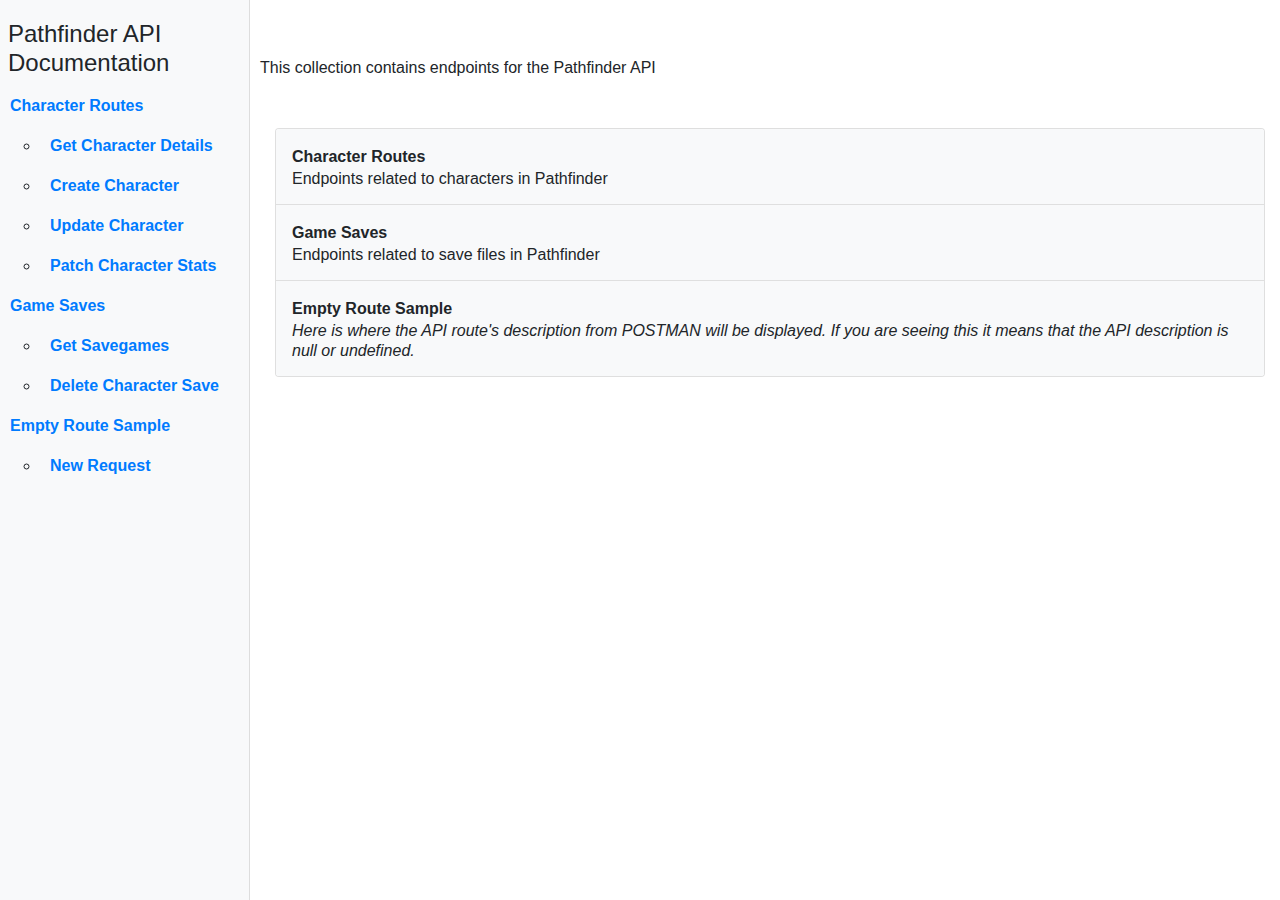
<file: index.html>
<!DOCTYPE html>
<html lang="en">

<head>
    <meta charset="UTF-8">
    <meta name="viewport" content="width=device-width, initial-scale=1.0">
    <link rel="stylesheet" href="https://stackpath.bootstrapcdn.com/bootstrap/4.5.2/css/bootstrap.min.css">
    <link rel="stylesheet" href="https://cdnjs.cloudflare.com/ajax/libs/font-awesome/5.15.3/css/all.min.css">
    <link rel="stylesheet" href="styles/styles.css">
    <title>Pathfinder API Documentation</title>
</head>

<body>
    <!-- Sidebar Navigation -->
    <div class="sidebar">
        <h4 class="ml-2">Pathfinder API Documentation</h4>
        <ul class="list-unstyled">
            
            <li>
                <a href="#item1">Character Routes</a>
                <ul>
                    
                    
                    <li>
                        <a href="#item1-subitem0">Get Character Details</a>
                    </li>
                    
                    <li>
                        <a href="#item1-subitem1">Create Character</a>
                    </li>
                    
                    <li>
                        <a href="#item1-subitem2">Update Character</a>
                    </li>
                    
                    <li>
                        <a href="#item1-subitem3">Patch Character Stats</a>
                    </li>
                    
                </ul>
            </li>
            
            <li>
                <a href="#item2">Game Saves</a>
                <ul>
                    
                    
                    <li>
                        <a href="#item2-subitem0">Get Savegames</a>
                    </li>
                    
                    <li>
                        <a href="#item2-subitem1">Delete Character Save</a>
                    </li>
                    
                </ul>
            </li>
            
            <li>
                <a href="#item3">Empty Route Sample</a>
                <ul>
                    
                    
                    <li>
                        <a href="#item3-subitem0">New Request</a>
                    </li>
                    
                </ul>
            </li>
            
        </ul>
    </div>

    <!-- Main Content -->
    <div class="main-content">
        
        This collection contains endpoints for the Pathfinder API
        
        <div class="container mt-5">
            <div class="accordion" id="postmanAccordion">
                
                <div class="card" id="item1">
                    <div class="card-header" id="heading1" type="button" data-toggle="collapse"
                        data-target="#collapse1" aria-expanded="true"
                        aria-controls="collapse1">
                        Character Routes
                        
                        <h6 class=" mb-0">Endpoints related to characters in Pathfinder</h6>
                        
                    </div>

                    <div id="collapse1" class="collapse" aria-labelledby="heading1"
                        data-parent="#postmanAccordion">
                        <div class="card-body">
                            
                            
                            <div id="item1-subitem0">
                                <h5>Get Character Details</h5>
                                <div class="api-method">
                                    <div class="method 
                                        method-get
                                        
                                        
                                        
                                        
                                        
                                        
                                        
                                        
                                    ">
                                        GET
                                    </div>
                                    <div class="endpoint-description">
                                        <strong>
                                            
                                            https://api.pathfinder.com/character
                                            
                                        </strong>
                                    </div>
                                </div>
                                <table class="table table-bordered">
                                    <thead>
                                        <tr>
                                            <th>Pass-in Parameters</th>
                                            <th>Sample JSON Input</th>
                                        </tr>
                                    </thead>
                                    <tbody>
                                        <tr>
                                            <td>
                                                
                                                <div class="params">
                                                    
                                                    <li><strong>name</strong> = isString</li>
                                                    
                                                    <li><strong>class</strong> = isString</li>
                                                    
                                                    <li><strong>archetype</strong> = isString</li>
                                                    
                                                    <li><strong>level</strong> = isInt</li>
                                                    
                                                    <li><strong>STR</strong> = isInt</li>
                                                    
                                                    <li><strong>DEX</strong> = isInt</li>
                                                    
                                                    <li><strong>CON</strong> = isInt</li>
                                                    
                                                    <li><strong>INT</strong> = isInt</li>
                                                    
                                                    <li><strong>WIS</strong> = isInt</li>
                                                    
                                                    <li><strong>CHA</strong> = isInt</li>
                                                    
                                                    
                                            </td>
                                            <td>
                                                
                                                <pre>{
    "id" : "12345"
}</pre>
                                                
                                            </td>
                                        </tr>
                                    </tbody>
                                </table>

                                <div class="response-container">
                                    
                                    <div class="response-section">
                                        <ul class="nav nav-tabs" role="tablist">
                                            
                                            <li role="presentation" class="active">
                                                <a href="#response-tab-1-0-0"
                                                    data-toggle="tab">
                                                    <span class="status-code 
                                                        
                                                            status-success
                                                            
                                                        ">
                                                        
                                                        Status OK 200
                                                        Fetch Character by ID
                                                        
                                                    </span>
                                                </a>
                                            </li>
                                            
                                            <li role="presentation" class="">
                                                <a href="#response-tab-1-0-1"
                                                    data-toggle="tab">
                                                    <span class="status-code 
                                                        
                                                            status-success
                                                            
                                                        ">
                                                        
                                                        Status OK 200
                                                        Fetch Character by Name
                                                        
                                                    </span>
                                                </a>
                                            </li>
                                            
                                            <li role="presentation" class="">
                                                <a href="#response-tab-1-0-2"
                                                    data-toggle="tab">
                                                    <span class="status-code 
                                                        
                                                            status-client-error
                                                            
                                                        ">
                                                        
                                                        Status Bad Request 400
                                                        Empty Character ID
                                                        
                                                    </span>
                                                </a>
                                            </li>
                                            
                                        </ul>

                                        <div class="tab-content">
                                            
                                            <div class="tab-pane active"
                                                id="response-tab-1-0-0">
                                                <strong>Body:</strong>
                                                <div class="response-body">
                                                    
                                                    <pre>{
  "id": 12345,
  "name": "John the Wizard",
  "class": "Wizard",
  "level": 5
}
</pre>
                                                    
                                                </div>
                                            </div>
                                            
                                            <div class="tab-pane "
                                                id="response-tab-1-0-1">
                                                <strong>Body:</strong>
                                                <div class="response-body">
                                                    
                                                    <pre>{
  "id": 12345,
  "name": "John the Wizard",
  "class": "Wizard",
  "level": 5
}
</pre>
                                                    
                                                </div>
                                            </div>
                                            
                                            <div class="tab-pane "
                                                id="response-tab-1-0-2">
                                                <strong>Body:</strong>
                                                <div class="response-body">
                                                    
                                                    <pre>{
    "status": false,
    "error": [
        {
            "type": "field",
            "value": "",
            "msg": "Invalid ID",
            "path": "id",
            "location": "body"
        }
    ]
}</pre>
                                                    
                                                </div>
                                            </div>
                                            
                                        </div>
                                    </div>
                                    
                                </div>
                            </div>
                            <hr class="response-divider">
                            
                            <div id="item1-subitem1">
                                <h5>Create Character</h5>
                                <div class="api-method">
                                    <div class="method 
                                        
                                        method-post
                                        
                                        
                                        
                                        
                                        
                                        
                                        
                                    ">
                                        POST
                                    </div>
                                    <div class="endpoint-description">
                                        <strong>
                                            
                                            https://api.pathfinder.com/character
                                            
                                        </strong>
                                    </div>
                                </div>
                                <table class="table table-bordered">
                                    <thead>
                                        <tr>
                                            <th>Pass-in Parameters</th>
                                            <th>Sample JSON Input</th>
                                        </tr>
                                    </thead>
                                    <tbody>
                                        <tr>
                                            <td>
                                                
                                                <div class="params">
                                                    
                                                    <li><strong>name</strong> = isString</li>
                                                    
                                                    <li><strong>class</strong> = isString</li>
                                                    
                                                    <li><strong>archetype</strong> = isString</li>
                                                    
                                                    <li><strong>level</strong> = isInt</li>
                                                    
                                                    <li><strong>STR</strong> = isInt</li>
                                                    
                                                    <li><strong>DEX</strong> = isInt</li>
                                                    
                                                    <li><strong>CON</strong> = isInt</li>
                                                    
                                                    <li><strong>INT</strong> = isInt</li>
                                                    
                                                    <li><strong>WIS</strong> = isInt</li>
                                                    
                                                    <li><strong>CHA</strong> = isInt</li>
                                                    
                                                    
                                            </td>
                                            <td>
                                                
                                                <pre>{
    "name": "Cinder",
    "class": "Sorcerer"
}</pre>
                                                
                                            </td>
                                        </tr>
                                    </tbody>
                                </table>

                                <div class="response-container">
                                    
                                    <div class="response-section">
                                        <ul class="nav nav-tabs" role="tablist">
                                            
                                            <li role="presentation" class="active">
                                                <a href="#response-tab-1-1-0"
                                                    data-toggle="tab">
                                                    <span class="status-code 
                                                        
                                                            status-success
                                                            
                                                        ">
                                                        
                                                        Status OK 200
                                                        Create Character
                                                        
                                                    </span>
                                                </a>
                                            </li>
                                            
                                        </ul>

                                        <div class="tab-content">
                                            
                                            <div class="tab-pane active"
                                                id="response-tab-1-1-0">
                                                <strong>Body:</strong>
                                                <div class="response-body">
                                                    
                                                    <pre>{
    "message": "Character created successfully!",
    "character_id": ":1337",
    "name": "Cinder",
    "class": "Sorcerer",
    "level": 5
}
</pre>
                                                    
                                                </div>
                                            </div>
                                            
                                        </div>
                                    </div>
                                    
                                </div>
                            </div>
                            <hr class="response-divider">
                            
                            <div id="item1-subitem2">
                                <h5>Update Character</h5>
                                <div class="api-method">
                                    <div class="method 
                                        
                                        
                                        method-put
                                        
                                        
                                        
                                        
                                        
                                        
                                    ">
                                        PUT
                                    </div>
                                    <div class="endpoint-description">
                                        <strong>
                                            
                                            https://api.pathfinder.com/character/{characterId}
                                            
                                        </strong>
                                    </div>
                                </div>
                                <table class="table table-bordered">
                                    <thead>
                                        <tr>
                                            <th>Pass-in Parameters</th>
                                            <th>Sample JSON Input</th>
                                        </tr>
                                    </thead>
                                    <tbody>
                                        <tr>
                                            <td>
                                                
                                                <div class="params">
                                                    
                                                    <li><strong>name</strong> = isString</li>
                                                    
                                                    <li><strong>class</strong> = isString</li>
                                                    
                                                    <li><strong>archetype</strong> = isString</li>
                                                    
                                                    <li><strong>level</strong> = isInt</li>
                                                    
                                                    <li><strong>STR</strong> = isInt</li>
                                                    
                                                    <li><strong>DEX</strong> = isInt</li>
                                                    
                                                    <li><strong>CON</strong> = isInt</li>
                                                    
                                                    <li><strong>INT</strong> = isInt</li>
                                                    
                                                    <li><strong>WIS</strong> = isInt</li>
                                                    
                                                    <li><strong>CHA</strong> = isInt</li>
                                                    
                                                    
                                            </td>
                                            <td>
                                                
                                                <pre>{
    "character_id": "1337",
    "name": "Cinder",
    "class": "Fighter",
    "archetype": "Tower Shield Specialist",
    "level": 5,
    "STR": 18,
    "DEX": 14,
    "CON": 16,
    "INT": 10,
    "WIS": 12,
    "CHA": 14,
    "spells": [],
    "abilities": [
        {
            "name": "Power Attack",
            "description": "Allows a fighter to trade attack accuracy for damage."
        },
        {
            "name": "Second Wind",
            "description": "A fighter can use a bonus action to regain some health."
        }
    ]
}
</pre>
                                                
                                            </td>
                                        </tr>
                                    </tbody>
                                </table>

                                <div class="response-container">
                                    
                                    <div class="response-section">
                                        <ul class="nav nav-tabs" role="tablist">
                                            
                                            <li role="presentation" class="active">
                                                <a href="#response-tab-1-2-0"
                                                    data-toggle="tab">
                                                    <span class="status-code 
                                                        
                                                            status-success
                                                            
                                                        ">
                                                        
                                                        Status OK 200
                                                        Update Character by ID
                                                        
                                                    </span>
                                                </a>
                                            </li>
                                            
                                        </ul>

                                        <div class="tab-content">
                                            
                                            <div class="tab-pane active"
                                                id="response-tab-1-2-0">
                                                <strong>Body:</strong>
                                                <div class="response-body">
                                                    
                                                    <pre>{
    "message": "Character updated successfully!",
    "name": "Cinder",
    "class": "Fighter",
    "archetype": "Tower Shield Specialist",
    "level": 5,
    "STR": 18,
    "DEX": 14,
    "CON": 16
}
</pre>
                                                    
                                                </div>
                                            </div>
                                            
                                        </div>
                                    </div>
                                    
                                </div>
                            </div>
                            <hr class="response-divider">
                            
                            <div id="item1-subitem3">
                                <h5>Patch Character Stats</h5>
                                <div class="api-method">
                                    <div class="method 
                                        
                                        
                                        
                                        
                                        method-patch
                                        
                                        
                                        
                                        
                                    ">
                                        PATCH
                                    </div>
                                    <div class="endpoint-description">
                                        <strong>
                                            
                                            https://api.pathfinder.com/character/{characterId}/stats
                                            
                                        </strong>
                                    </div>
                                </div>
                                <table class="table table-bordered">
                                    <thead>
                                        <tr>
                                            <th>Pass-in Parameters</th>
                                            <th>Sample JSON Input</th>
                                        </tr>
                                    </thead>
                                    <tbody>
                                        <tr>
                                            <td>
                                                
                                                <div class="params">
                                                    
                                                    <li><strong>name</strong> = isString</li>
                                                    
                                                    <li><strong>class</strong> = isString</li>
                                                    
                                                    <li><strong>archetype</strong> = isString</li>
                                                    
                                                    <li><strong>level</strong> = isInt</li>
                                                    
                                                    <li><strong>STR</strong> = isInt</li>
                                                    
                                                    <li><strong>DEX</strong> = isInt</li>
                                                    
                                                    <li><strong>CON</strong> = isInt</li>
                                                    
                                                    <li><strong>INT</strong> = isInt</li>
                                                    
                                                    <li><strong>WIS</strong> = isInt</li>
                                                    
                                                    <li><strong>CHA</strong> = isInt</li>
                                                    
                                                    
                                            </td>
                                            <td>
                                                
                                                <pre>{
    "character_id": "1337",
    "STR": 20,
    "DEX": 16,
    "Level": 6
}</pre>
                                                
                                            </td>
                                        </tr>
                                    </tbody>
                                </table>

                                <div class="response-container">
                                    
                                    <div class="response-section">
                                        <ul class="nav nav-tabs" role="tablist">
                                            
                                            <li role="presentation" class="active">
                                                <a href="#response-tab-1-3-0"
                                                    data-toggle="tab">
                                                    <span class="status-code 
                                                        
                                                            status-success
                                                            
                                                        ">
                                                        
                                                        Status OK 200
                                                        Patch Stats
                                                        
                                                    </span>
                                                </a>
                                            </li>
                                            
                                        </ul>

                                        <div class="tab-content">
                                            
                                            <div class="tab-pane active"
                                                id="response-tab-1-3-0">
                                                <strong>Body:</strong>
                                                <div class="response-body">
                                                    
                                                    <pre>{
        "message": "Character stats updated successfully",
        "updated_fields": ["STR", "DEX", "level"],
        "character_id": "1337"
}
</pre>
                                                    
                                                </div>
                                            </div>
                                            
                                        </div>
                                    </div>
                                    
                                </div>
                            </div>
                            <hr class="response-divider">
                            
                        </div>
                    </div>
                </div>
                
                <div class="card" id="item2">
                    <div class="card-header" id="heading2" type="button" data-toggle="collapse"
                        data-target="#collapse2" aria-expanded="true"
                        aria-controls="collapse2">
                        Game Saves
                        
                        <h6 class=" mb-0">Endpoints related to save files in Pathfinder</h6>
                        
                    </div>

                    <div id="collapse2" class="collapse" aria-labelledby="heading2"
                        data-parent="#postmanAccordion">
                        <div class="card-body">
                            
                            
                            <div id="item2-subitem0">
                                <h5>Get Savegames</h5>
                                <div class="api-method">
                                    <div class="method 
                                        method-get
                                        
                                        
                                        
                                        
                                        
                                        
                                        
                                        
                                    ">
                                        GET
                                    </div>
                                    <div class="endpoint-description">
                                        <strong>
                                            
                                            https://api.pathfinder.com/savegame
                                            
                                        </strong>
                                    </div>
                                </div>
                                <table class="table table-bordered">
                                    <thead>
                                        <tr>
                                            <th>Pass-in Parameters</th>
                                            <th>Sample JSON Input</th>
                                        </tr>
                                    </thead>
                                    <tbody>
                                        <tr>
                                            <td>
                                                
                                                <div class="params">
                                                    
                                                    <li><strong>character_id</strong> = isString</li>
                                                    
                                                    
                                            </td>
                                            <td>
                                                
                                                <pre>{
    "character_id": "1337"
}</pre>
                                                
                                            </td>
                                        </tr>
                                    </tbody>
                                </table>

                                <div class="response-container">
                                    
                                    <div class="response-section">
                                        <ul class="nav nav-tabs" role="tablist">
                                            
                                            <li role="presentation" class="active">
                                                <a href="#response-tab-2-0-0"
                                                    data-toggle="tab">
                                                    <span class="status-code 
                                                        
                                                            status-success
                                                            
                                                        ">
                                                        
                                                        Status OK 200
                                                        Fetch Savegame by Character_id
                                                        
                                                    </span>
                                                </a>
                                            </li>
                                            
                                            <li role="presentation" class="">
                                                <a href="#response-tab-2-0-1"
                                                    data-toggle="tab">
                                                    <span class="status-code 
                                                        
                                                            status-client-error
                                                            
                                                        ">
                                                        
                                                        Status Bad Request 400
                                                        Empty Character ID
                                                        
                                                    </span>
                                                </a>
                                            </li>
                                            
                                        </ul>

                                        <div class="tab-content">
                                            
                                            <div class="tab-pane active"
                                                id="response-tab-2-0-0">
                                                <strong>Body:</strong>
                                                <div class="response-body">
                                                    
                                                    <pre>{
    "character_id": "1337",
    "savegames": [
        {
            "savename": "Hero's Journey",
            "in_game_location": "Dragon's Keep",
            "hours_played": 24.5
        },
        {
            "savename": "Final Frontier",
            "in_game_location": "Outer Rim",
            "hours_played": 48.2
        },
        {
            "savename": "New Horizons",
            "in_game_location": "Crystal Caverns",
            "hours_played": 12.0
        }
    ]
}
</pre>
                                                    
                                                </div>
                                            </div>
                                            
                                            <div class="tab-pane "
                                                id="response-tab-2-0-1">
                                                <strong>Body:</strong>
                                                <div class="response-body">
                                                    
                                                    <pre>{
    "status": 400,
    "error": "Bad Request",
    "message": "Invalid or missing 'character_id'. Please provide a valid character ID."
}
</pre>
                                                    
                                                </div>
                                            </div>
                                            
                                        </div>
                                    </div>
                                    
                                </div>
                            </div>
                            <hr class="response-divider">
                            
                            <div id="item2-subitem1">
                                <h5>Delete Character Save</h5>
                                <div class="api-method">
                                    <div class="method 
                                        
                                        
                                        
                                        method-delete
                                        
                                        
                                        
                                        
                                        
                                    ">
                                        DELETE
                                    </div>
                                    <div class="endpoint-description">
                                        <strong>
                                            
                                            https://api.pathfinder.com/savegame/{characterId}
                                            
                                        </strong>
                                    </div>
                                </div>
                                <table class="table table-bordered">
                                    <thead>
                                        <tr>
                                            <th>Pass-in Parameters</th>
                                            <th>Sample JSON Input</th>
                                        </tr>
                                    </thead>
                                    <tbody>
                                        <tr>
                                            <td>
                                                
                                                <div class="params">
                                                    
                                                    <li><strong>character_id</strong> = isString</li>
                                                    
                                                    
                                            </td>
                                            <td>
                                                
                                                <pre>{
    "character_id": "1337"
}
</pre>
                                                
                                            </td>
                                        </tr>
                                    </tbody>
                                </table>

                                <div class="response-container">
                                    
                                    <div class="response-section">
                                        <ul class="nav nav-tabs" role="tablist">
                                            
                                            <li role="presentation" class="active">
                                                <a href="#response-tab-2-1-0"
                                                    data-toggle="tab">
                                                    <span class="status-code 
                                                        
                                                            status-success
                                                            
                                                        ">
                                                        
                                                        Status OK 200
                                                        Delete Save
                                                        
                                                    </span>
                                                </a>
                                            </li>
                                            
                                        </ul>

                                        <div class="tab-content">
                                            
                                            <div class="tab-pane active"
                                                id="response-tab-2-1-0">
                                                <strong>Body:</strong>
                                                <div class="response-body">
                                                    
                                                    <pre>{
        "message": "Character Save deleted successfully",
        "character_id": "1337"
}
</pre>
                                                    
                                                </div>
                                            </div>
                                            
                                        </div>
                                    </div>
                                    
                                </div>
                            </div>
                            <hr class="response-divider">
                            
                        </div>
                    </div>
                </div>
                
                <div class="card" id="item3">
                    <div class="card-header" id="heading3" type="button" data-toggle="collapse"
                        data-target="#collapse3" aria-expanded="true"
                        aria-controls="collapse3">
                        Empty Route Sample
                        
                        <h6 class=" mb-0"><i>Here is where the API route's description from POSTMAN will be displayed.
                                If you are seeing this it means that the API description is null or undefined.</i></h6>
                        
                    </div>

                    <div id="collapse3" class="collapse" aria-labelledby="heading3"
                        data-parent="#postmanAccordion">
                        <div class="card-body">
                            
                            
                            <div id="item3-subitem0">
                                <h5>New Request</h5>
                                <div class="api-method">
                                    <div class="method 
                                        method-get
                                        
                                        
                                        
                                        
                                        
                                        
                                        
                                        
                                    ">
                                        GET
                                    </div>
                                    <div class="endpoint-description">
                                        <strong>
                                            
                                            <i>Empty endpoint URL</i>
                                            
                                        </strong>
                                    </div>
                                </div>
                                <table class="table table-bordered">
                                    <thead>
                                        <tr>
                                            <th>Pass-in Parameters</th>
                                            <th>Sample JSON Input</th>
                                        </tr>
                                    </thead>
                                    <tbody>
                                        <tr>
                                            <td>
                                                
                                                    <i>Pass-in parameters are generated based on your routes folder(if
                                                        you have any), it is generated by reading your javascript where
                                                        the url defined has either check or body for each parameters and
                                                        assign them to the parameters in the route. The js files can be
                                                        inside respective folders, so dont worry about dropping your
                                                        whole routes directory into the routes folder</i>
                                                </div>
                                                
                                            </td>
                                            <td>
                                                
                                                <pre><i>No request body defined</i></pre>
                                                
                                            </td>
                                        </tr>
                                    </tbody>
                                </table>

                                <div class="response-container">
                                    
                                    <div class="response-section">
                                        <ul class="nav nav-tabs" role="tablist">
                                            
                                            <li role="presentation" class="active">
                                                <a href="#response-tab-3-0-0"
                                                    data-toggle="tab">
                                                    <span class="status-code 
                                                        ">
                                                        
                                                        Status Unknown
                                                        
                                                    </span>
                                                </a>
                                            </li>
                                            
                                        </ul>

                                        <div class="tab-content">
                                            
                                            <div class="tab-pane active"
                                                id="response-tab-3-0-0">
                                                <strong>Body:</strong>
                                                <div class="response-body">
                                                    
                                                    <pre><i>Empty response body</i></pre>
                                                    
                                                </div>
                                            </div>
                                            
                                        </div>
                                    </div>
                                    
                                </div>
                            </div>
                            <hr class="response-divider">
                            
                        </div>
                    </div>
                </div>
                
            </div>
        </div>
    </div>

    <script src="https://code.jquery.com/jquery-3.5.1.slim.min.js"></script>
    <script src="https://cdn.jsdelivr.net/npm/@popperjs/core@2.4.4/dist/umd/popper.min.js"></script>
    <script src="https://stackpath.bootstrapcdn.com/bootstrap/4.5.2/js/bootstrap.min.js"></script>
    <script>
        $(document).ready(function () {
            $('.sidebar ul ul a').on('click', function (e) {
                e.preventDefault();

                var targetId = $(this).attr('href');
                var parentCollapseId = '#collapse' + targetId.split('-')[0].replace('#item', '');
                var $parentCollapse = $(parentCollapseId);

                if ($parentCollapse.hasClass('show')) {
                    // If already expanded, scroll immediately
                    document.querySelector(targetId).scrollIntoView({ behavior: 'smooth', block: 'start' });
                } else {
                    // If collapsed, wait for expansion then scroll
                    $parentCollapse.collapse('show');
                    $parentCollapse.on('shown.bs.collapse', function () {
                        document.querySelector(targetId).scrollIntoView({ behavior: 'smooth', block: 'start' });
                    });
                }
            });
        });
    </script>

</body>

</html>
</file>
<file: styles/styles.css>
body {
    padding-top: 56px;
}

.sub-item {
    padding: auto;
}

.card-header {
    background-color: #f8f9fa;
    border-bottom: 1px solid #e9ecef;
    padding: 1rem;
    transition: background-color 0.3s ease;
    font-weight: bold;
}

.card-header:hover {
    background-color: #e2e6ea;
}

.nav.nav-tabs>li>a {
    padding-top: 4px;
    padding-bottom: 4px;
    white-space: nowrap;
    overflow: hidden;
    text-overflow: ellipsis;
}

.nav {
    flex-wrap: nowrap !important;
    -ms-flex-wrap: nowrap !important;
    overflow: scroll;
    /* Enable scrolling */
    scrollbar-width: none;
    /* For Firefox */
    -ms-overflow-style: none;
    /* For Internet Explorer and Edge */
}

.nav::-webkit-scrollbar {
    display: none;
    /* For Chrome, Safari, and Edge */
}

.nav.nav-tabs>li {
    border-radius: 10px 10px 0px 0px;
    background: #fff;
    padding: 5px 10px;
    border: 2px solid #e6e6e6;
}

.table pre {
    background-color: #373737;
    border: 2px solid rgb(110, 110, 110);
    color: rgb(168, 168, 235);
    border-radius: 6px;
    padding: 16px;
    font-family: SFMono-Regular, Consolas, "Liberation Mono", Menlo, monospace;
    font-size: 85%;
    line-height: 1.45;
    overflow: auto;
    max-height: 200px;
    margin: 0;
}

.table pre::-webkit-scrollbar {
    width: 8px;
    height: 8px;
}

.table pre::-webkit-scrollbar-thumb {
    background-color: #c1c1c1;
    border-radius: 4px;
}

.table pre::-webkit-scrollbar-track {
    background-color: #f1f1f1;
}

.sidebar {
    position: fixed;
    left: 0;
    top: 0;
    width: 250px;
    height: 100vh;
    /* Full viewport height */
    background-color: #f8f9fa;
    border-right: 1px solid #ddd;
    padding-top: 20px;
    overflow-y: auto;
    /* Enable vertical scrolling */
}

ul.list-unstyled {
    list-style-type: none;
    /* Remove default list bullets */
    padding-left: 0;
}

ul.list-unstyled a {
    color: #007bff;
    text-decoration: none;
    display: block;
    padding: 8px 10px;
    font-weight: 600;
    border-radius: 4px;
}

ul.list-unstyled a:hover {
    background-color: #e2e6ea;
    color: #0056b3;
}

.sidebar a {
    display: block;
    padding: 10px 15px;
    text-decoration: none;
    color: #007bff;
}

.sidebar a:hover {
    background-color: #f1f1f1;
}

.main-content {
    margin-left: 260px;
}

.api-method {
    display: flex;
    align-items: center;
    margin: 10px 0;
}

.method {
    display: inline-block;
    padding: 6px 15px;
    margin-right: 10px;
    border-radius: 20px;
    color: white;
    font-weight: bold;
    font-size: 14px;
    text-align: center;
    text-transform: uppercase;
    cursor: pointer;
}

.method-get {
    background-color: #28a745;
    /* Green for GET */
}

.method-post {
    background-color: #007bff;
    /* Blue for POST */
}

.method-put {
    background-color: #ffc107;
    /* Yellow for PUT */
}

.method-delete {
    background-color: #dc3545;
    /* Red for DELETE */
}

.method-patch {
    background-color: #6f42c1;
    /* Purple for PATCH */
}

.method-head {
    background-color: #17a2b8;
    /* Cyan for HEAD */
}

.method-options {
    background-color: #fd7e14;
    /* Orange for OPTIONS */
}

.method-trace {
    background-color: #6c757d;
    /* Gray for TRACE */
}

.method-connect {
    background-color: #f8f9fa;
    /* Light gray for CONNECT */
    color: black;
}

.endpoint-description {
    font-size: 16px;
    font-weight: normal;
    font-family: SFMono-Regular,
        Consolas,
        "Liberation Mono",
        Menlo,
        monospace;
    ;
    color: #f8f9fa;
    background-color: #343a40;
    padding: 10px 20px;
    border: 2px solid #505050;
    border-radius: 4px;
    flex-grow: 1;
    letter-spacing: 2px;
}

.api-method .method {
    flex-shrink: 0;
    /* Ensures the method tag doesn't shrink */
}

.api-method .endpoint-description {
    margin-left: 10px;
    /* Adds spacing between method and description */
    flex-grow: 1;
    display: flex;
    align-items: center;
}

.api-method .method:hover {
    opacity: 0.8;
    /* Hover effect for methods */
}

/* Container for the response */
.response-container {
    padding: 15px;
    background-color: #f8f9fa;
    /* Light gray background */
    border: 1px solid #ddd;
    /* Subtle border for distinction */
    border-radius: 5px;
    margin-top: 15px;
}

/* Styling for each response section */
.response-section {
    margin-top: 15px;
}

/* Individual response items */
.response-item {
    padding: 10px;
    margin-bottom: 15px;
    background-color: #ffffff;
    /* White background for contrast */
    border: 1px solid #e9ecef;
    /* Light border for distinction */
    border-radius: 5px;
}

/* Header for status and code */
.response-header {
    font-weight: bold;
    background-color: #e9ecef;
    padding: 10px;
    border-radius: 5px;
    margin-bottom: 10px;
}

/* Success (2xx) */
.status-success {
    color: #28a745;
    /* Green */
    font-weight: bold;
}

/* Client error (4xx) */
.status-client-error {
    color: #ff4107;
    /* Yellow/Orange */
    font-weight: bold;
}

/* Server error (5xx) */
.status-server-error {
    color: #dc3545;
    /* Red */
    font-weight: bold;
}

/* Body content */
.response-body {
    margin-top: 10px;
    max-height: 400px;
    /* Set a maximum height for vertical scrolling */
    overflow-y: auto;
    /* Enable vertical scrolling */
    overflow-x: auto;
    /* Enable horizontal scrolling for large content like JSON */
    padding: 10px;
    background-color: #373737;
    border-radius: 5px;
    font-family: "Courier New", Courier, monospace;
    /* Monospaced font for code-like text */
    white-space: pre-wrap;
    /* Ensure JSON content wraps */
}

/* Divider between responses */
.response-divider {
    border: 2px solid #f1f1f1;
    border-radius: 2px;
    margin-top: 15px;
    margin-bottom: 15px;
}

.response-body>pre {
    color: yellowgreen
}

.params {
    max-width: 50%;
}

html {
    scroll-behavior: smooth;
}
</file>
